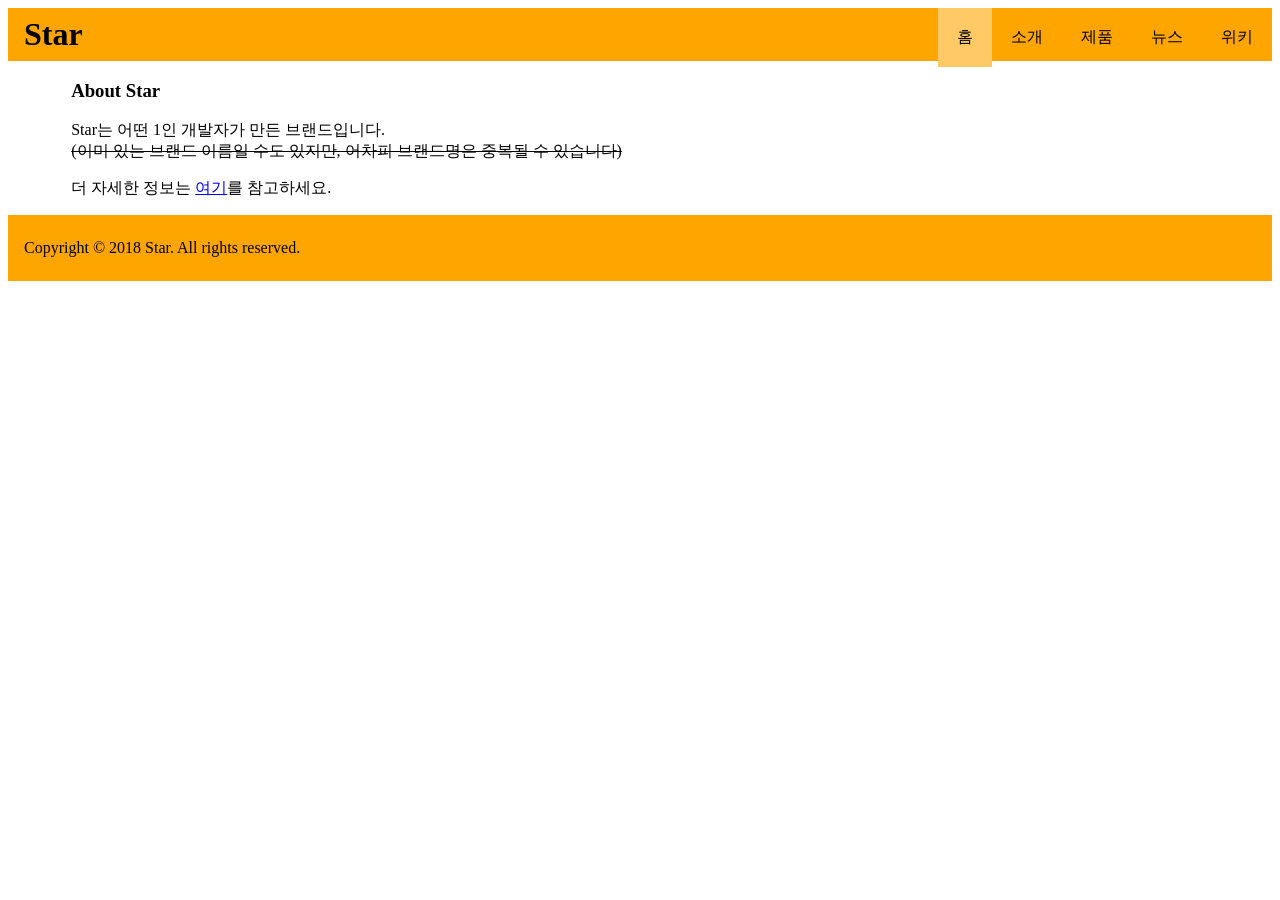
<file: index.html>
<!doctype html>
<html>
<head>
<meta charset="utf-8">
<meta name="viewport" content="width=device=width, initial-scale=1">
<title>Star</title>
<link href="style.css" rel="stylesheet" type="text/css">
</head>

<body>
<header>
  <h1>Star</h1>
  <ul>
    <li><a href="wiki.html">위키</a></li>
    <li><a href="news.html">뉴스</a></li>
    <li><a href="products.html">제품</a></li>
    <li><a href="about.html">소개</a></li>
    <li><a href="#" class="current">홈</a></li>
  </ul>
</header>
<main>
  <section>
    <h3>About Star</h3>
    <p>Star는 어떤 1인 개발자가 만든 브랜드입니다.<br>
      <s>(이미 있는 브랜드 이름일 수도 있지만, 어차피 브랜드명은 중복될 수 있습니다)</s></p>
    <p>더 자세한 정보는 <a href="about.html">여기</a>를 참고하세요.</p>
  </section>
</main>
<footer>
  <p>Copyright &copy; 2018 Star. All rights reserved.</p>
</footer>
</body>
</html>
</file>
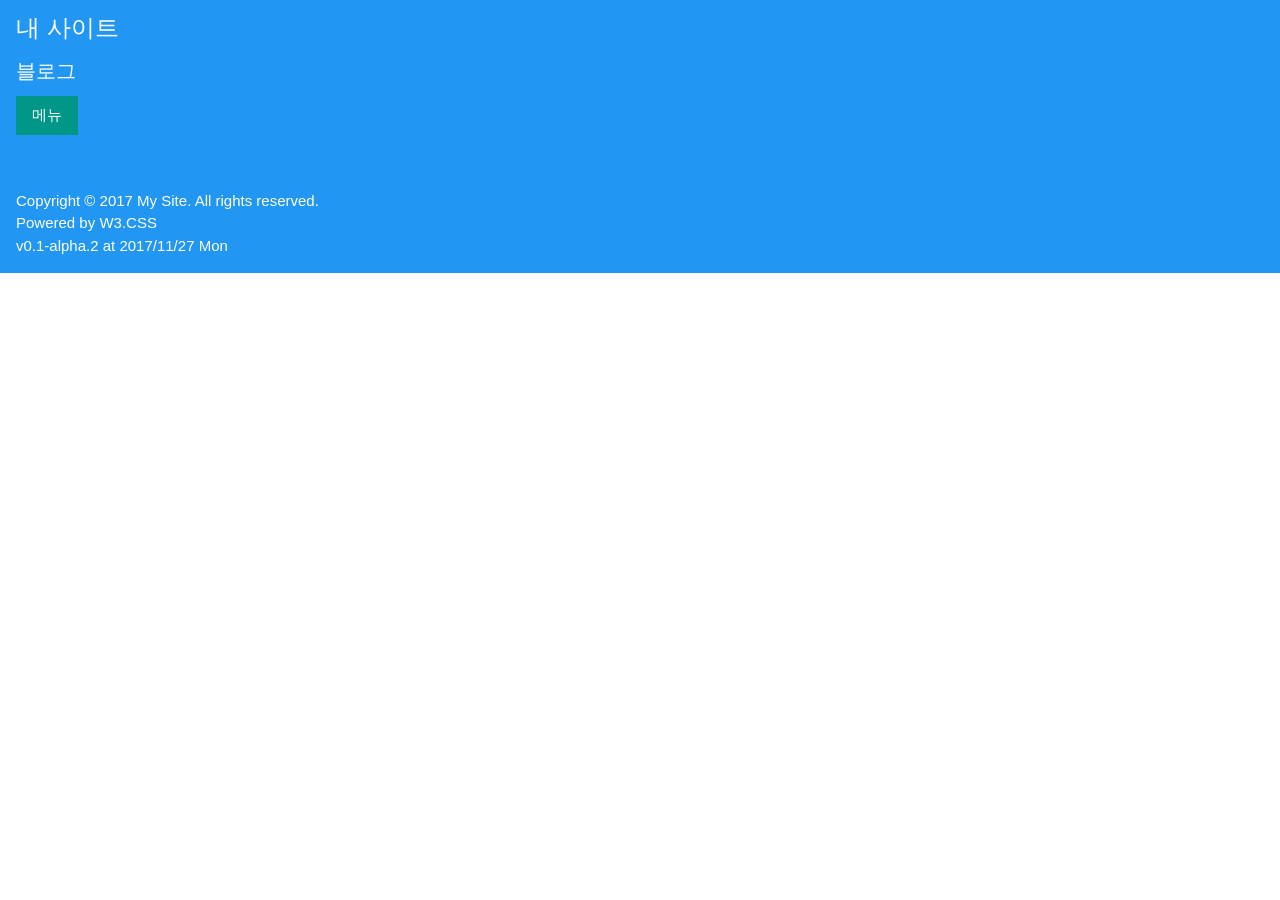
<file: blog/index.html>
<!DOCTYPE html>
	<head>		<meta charset="UTF-8">
		<meta name="viewport" content="width=device-width, initial-scale=1">
		<link rel="stylesheet" href="../w3.css">
		<link rel="stylesheet" href="../sidenav.css">
		<script src="../sidenav.js"></script>
	</head>
	<body>
		<header class="w3-container w3-blue">
			<h3>내 사이트</h3>
			<h4>블로그</h4>
			<button class="w3-button w3-teal" style="text-align: right;" onclick="openNav()">메뉴</button>
			<div id="mySidenav" class="sidenav">
				<a href="javascript:void(0)" class="closebtn" onclick="closeNav()">&times;</a>
				<a href="../index.html">홈</a>
				<a href="index.html">블로그</a>
				<a href="../changelog.html">패치노트</a>
			</div>

			<!-- Use any element to open the sidenav -->
			<!-- Add all page content inside this div if you want the side nav to push page content to the right (not used if you only want the sidenav to sit on top of the page -->
			<div id="main">
				
			</div>
		</header>
		<footer class="w3-container w3-blue">
			<p>Copyright &copy; 2017 My Site. All rights reserved.<br />Powered by W3.CSS<br />v0.1-alpha.2 at 2017/11/27 Mon</p>
		</footer>
	</body>
</html>
</file>
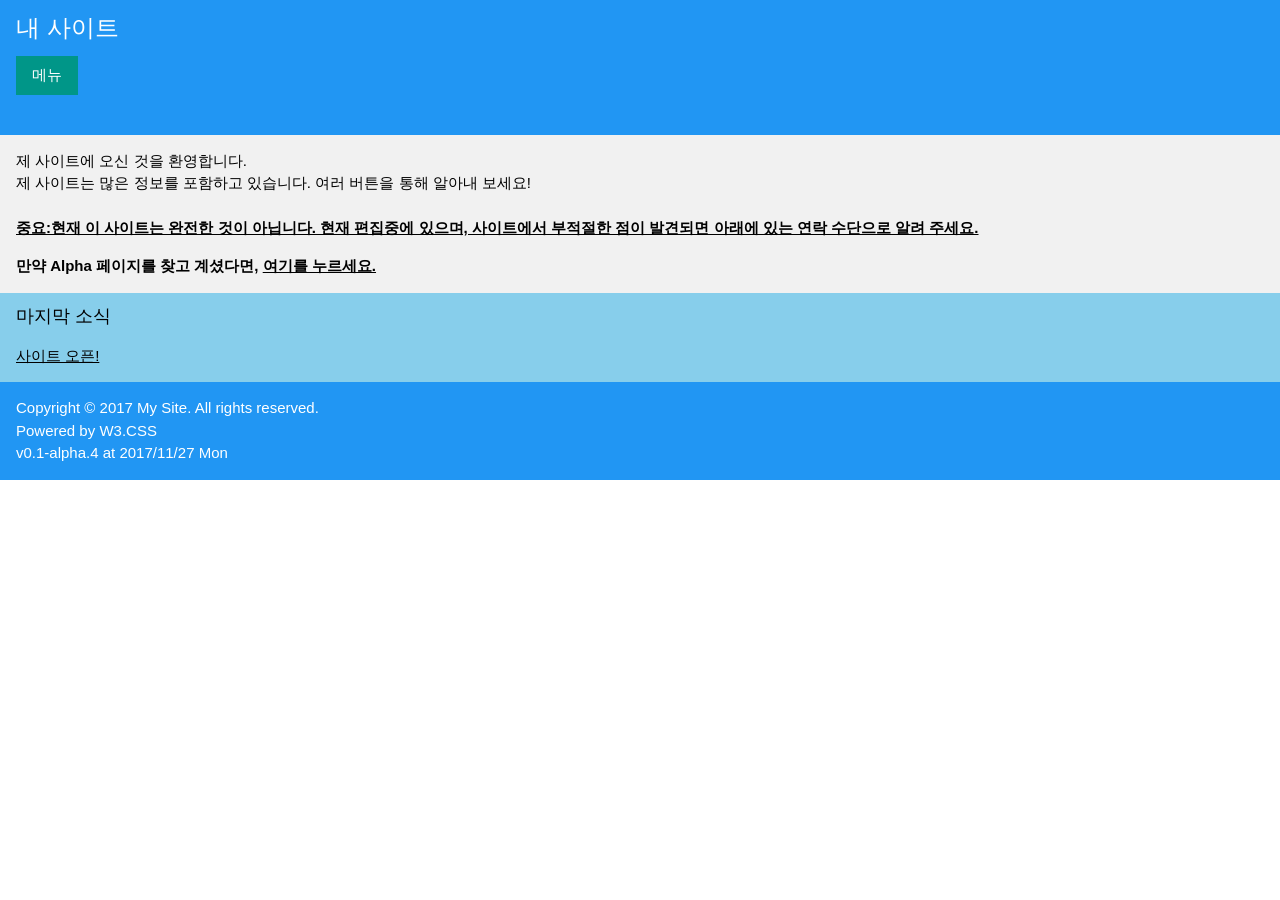
<file: mysite/index.html>
<!doctype html>
<html>
	<head>
		<meta charset="UTF-8">
		<meta name="viewport" content="width=device-width, initial-scale=1">
		<link rel="stylesheet" href="w3.css">
		<link rel="stylesheet" href="sidenav.css">
		<script src="sidenav.js"></script>
	</head>
	<body>
		<header class="w3-container w3-blue">
			<h3>내 사이트</h3>
			<button class="w3-button w3-teal" style="text-align: right;" onclick="openNav()">메뉴</button>
			<div id="mySidenav" class="sidenav">
				<a href="javascript:void(0)" class="closebtn" onclick="closeNav()">&times;</a>
				<a href="index.html">홈</a>
				<a href="blog/index.html">블로그</a>
				<a href="changelog.html">패치노트</a>
			</div>

			<!-- Use any element to open the sidenav -->
			<!-- Add all page content inside this div if you want the side nav to push page content to the right (not used if you only want the sidenav to sit on top of the page -->
			<div id="main">
				
			</div>
		</header>
		<div class="w3-container w3-light-grey">
			<p>제 사이트에 오신 것을 환영합니다.<br />제 사이트는 많은 정보를 포함하고 있습니다. 여러 버튼을 통해 알아내 보세요!<br /><br /><b><u>중요:현재 이 사이트는 완전한 것이 아닙니다. 현재 편집중에 있으며, 사이트에서 부적절한 점이 발견되면 아래에 있는 연락 수단으로 알려 주세요.</u></b>
			</p>
			<p><b>만약 Alpha 페이지를 찾고 계셨다면, <a href="/Alpha/index.html">여기를 누르세요.</a></b></p>
		</div>
		<div class="w3-container w3-light-blue">
			<h5>마지막 소식</h5>
			<p><a href="blog/index.html">사이트 오픈!</a></p>
		</div>
		<footer class="w3-container w3-blue">
			<p>Copyright &copy; 2017 My Site. All rights reserved.<br />Powered by W3.CSS<br />v0.1-alpha.4 at 2017/11/27 Mon</p>
		</footer>
	</body>
</html>
</file>
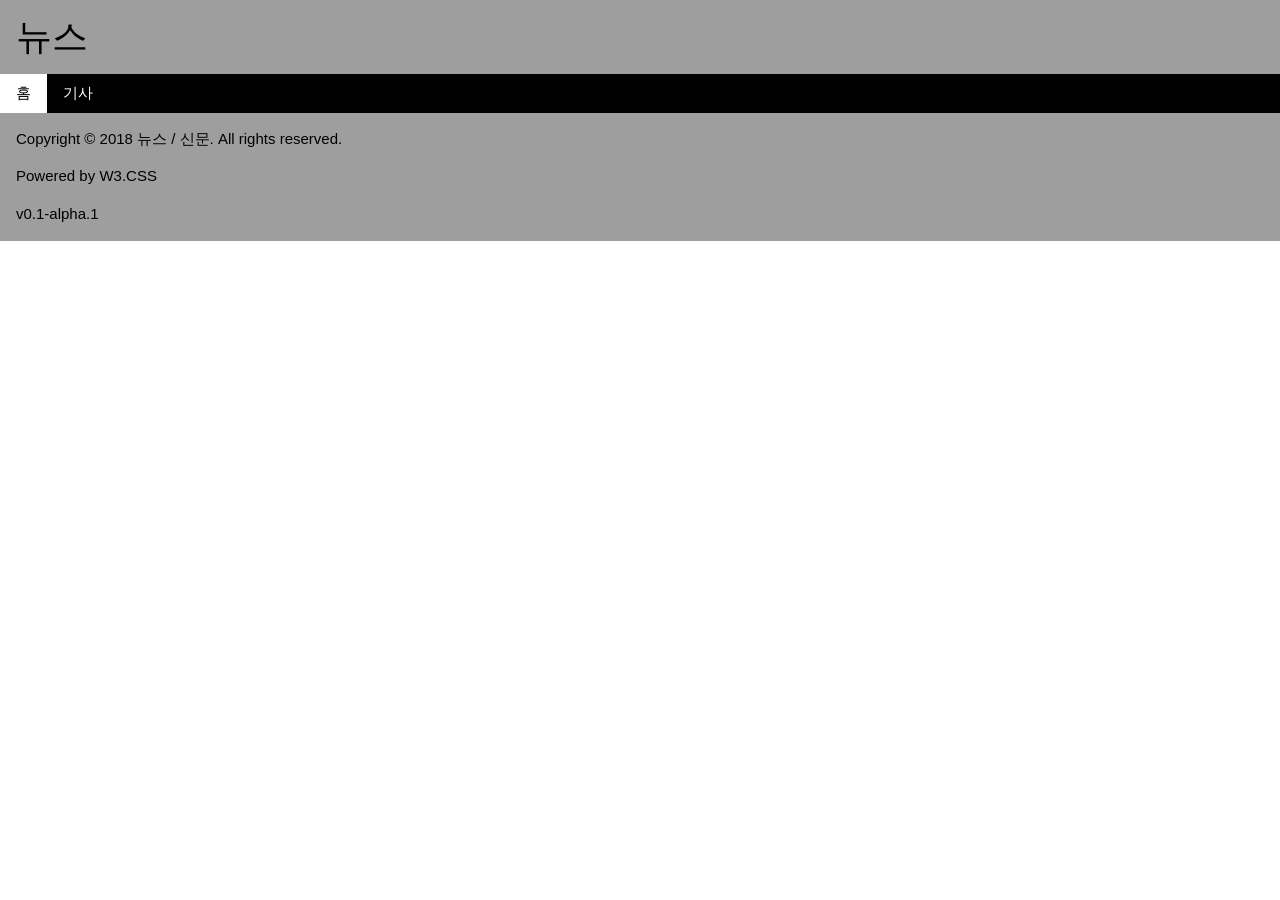
<file: news/index.html>
<!DOCTYPE html>
<html>
	<head>
		<title>뉴스 / 신문</title>
		<meta charset="UTF-8" />
		<meta name="viewport" content="width=device-width, initial-scale=1" >
		<link rel="stylesheet" href="../w3.css">
	</head>
	<body>
		<header class="w3-container w3-gray" >
			<h1>뉴스</h1>
		</header>
		<nav class="w3-bar w3-black">
			<a class="w3-bar-item w3-button w3-white">홈</a>
			<div class="w3-dropdown-hover" >
				<button class="w3-button" >기사</button>
				<div class="w3-dropdown-content w3-bar-block w3-card-4">
					<a href="sangsangmath/index.html" class="w3-bar-item w3-button" >&lt;특수&gt;상상수학</a>
				</div>
			</div>
		</nav>
		<footer class="w3-container w3-gray" >
			<p>Copyright &copy; 2018 뉴스 / 신문. All rights reserved.</p>
			<p>Powered by W3.CSS</p>
			<p>v0.1-alpha.1</p>
		</footer>
	</body>
</html>
</file>
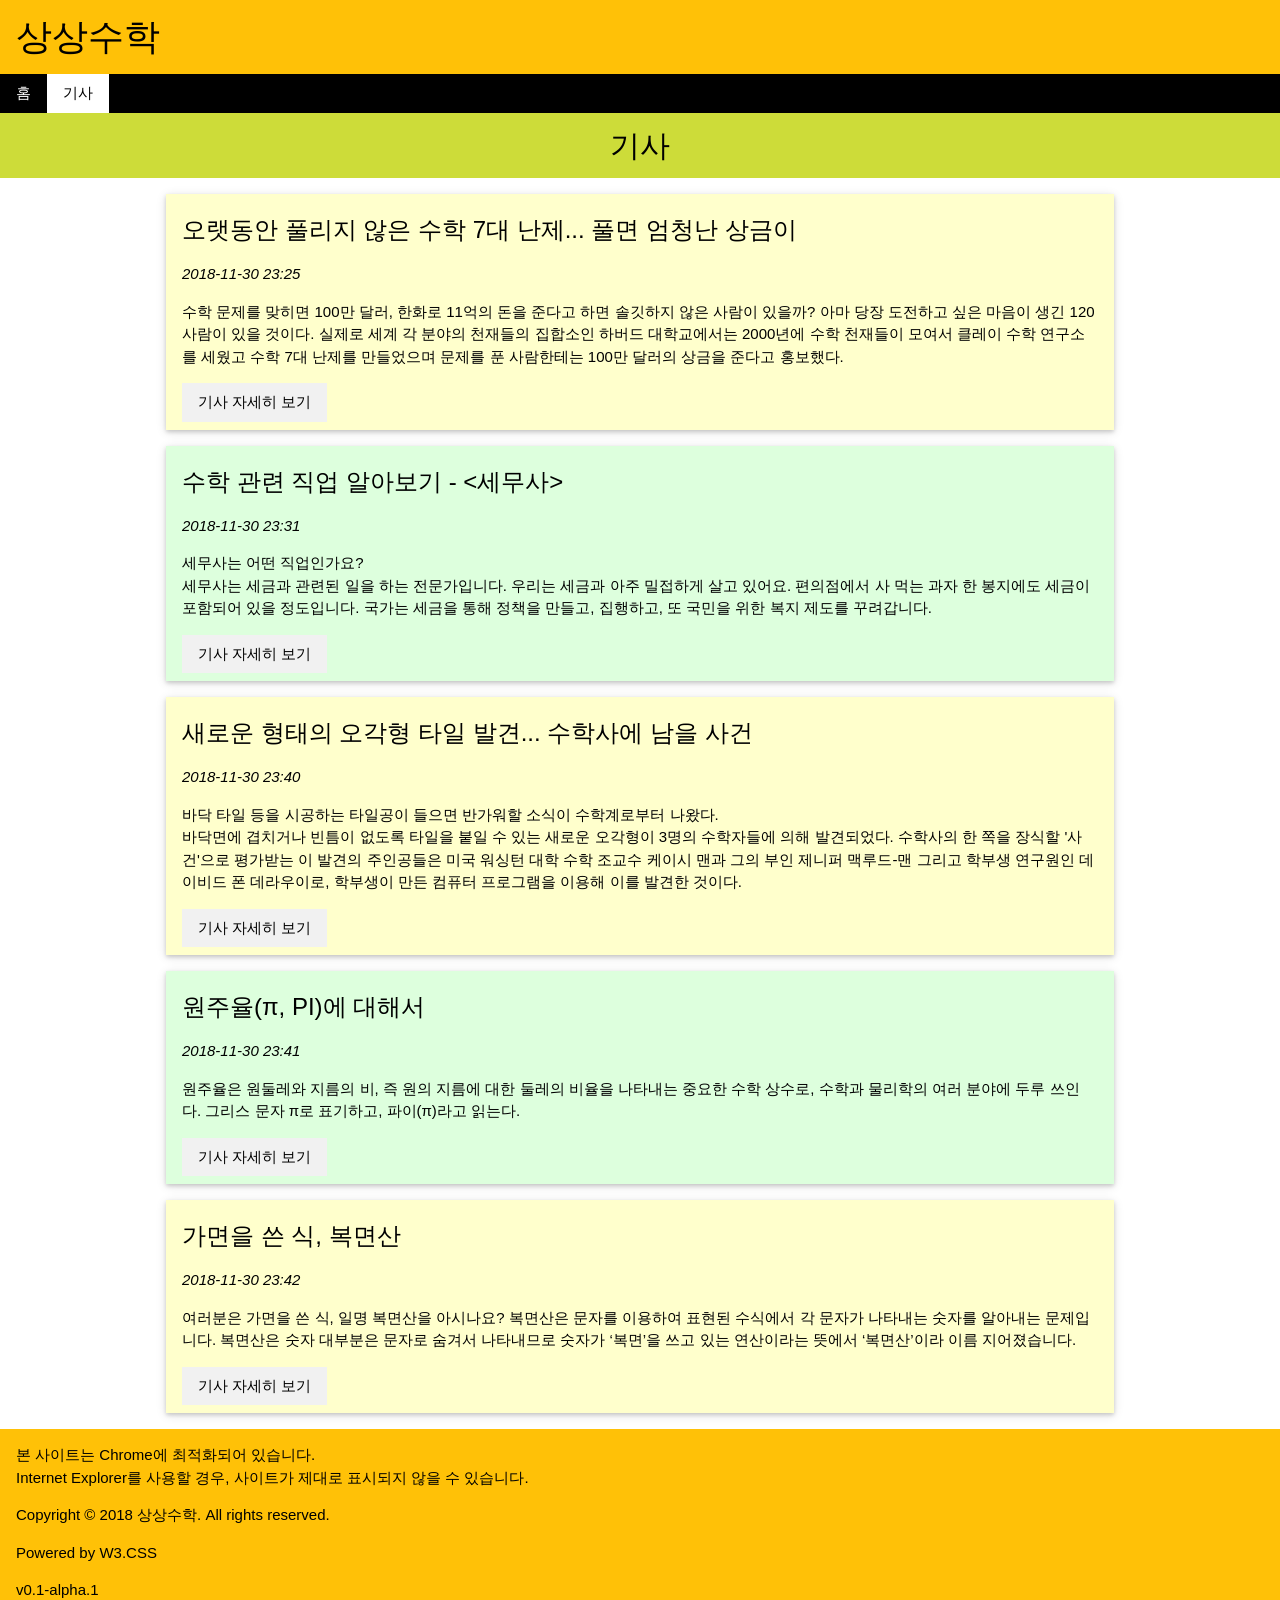
<file: news/sangsangmath/index.html>
<!DOCTYPE html>
<html>
	<head>
		<title>상상수학</title>
		<meta charset="UTF-8" />
		<meta name="viewport" content="width=device-width, initial-scale=1" >
		<link rel="stylesheet" href="../../w3.css">
	</head>
	<body>
		<header class="w3-container w3-amber" >
			<h1>상상수학</h1>
		</header>
		<nav class="w3-bar w3-black">
			<a href="../index.html" class="w3-bar-item w3-button">홈</a>
			<div class="w3-dropdown-hover" >
				<button class="w3-button w3-white" >기사</button>
				<div class="w3-dropdown-content w3-bar-block w3-card-4">
					<a href="#" class="w3-bar-item w3-button w3-amber" >&lt;특수&gt;상상수학</a>
				</div>
			</div>
		</nav>
		<div class="w3-container w3-lime">
			<h2 class="w3-center">기사</h2>
		</div>
		<main class="w3-container w3-content w3-mobile">
			<article class="w3-padding w3-panel w3-card w3-pale-yellow" >
				<h3>오랫동안 풀리지 않은 수학 7대 난제... 풀면 엄청난 상금이</h3>
				<p><i>2018-11-30 23:25</i></p>
				<p>수학 문제를 맞히면 100만 달러, 한화로 11억의 돈을 준다고 하면 솔깃하지 않은 사람이 있을까? 아마 당장 도전하고 싶은 마음이 생긴 120사람이 있을 것이다. 실제로 세계 각 분야의 천재들의 집합소인 하버드 대학교에서는 2000년에 수학 천재들이 모여서 클레이 수학 연구소를 세웠고 수학 7대 난제를 만들었으며 문제를 푼 사람한테는 100만 달러의 상금을 준다고 홍보했다.</p>
				<a href="article/1/index.html" class="w3-button">기사 자세히 보기</a>
			</article>
			<article class="w3-padding w3-panel w3-card w3-pale-green">
				<h3>수학 관련 직업 알아보기 - &lt;세무사&gt;</h3>
				<p><i>2018-11-30 23:31</i></p>
				<p>세무사는 어떤 직업인가요?<br>세무사는 세금과 관련된 일을 하는 전문가입니다. 우리는 세금과 아주 밀접하게 살고 있어요. 편의점에서 사 먹는 과자 한 봉지에도 세금이 포함되어 있을 정도입니다. 국가는 세금을 통해 정책을 만들고, 집행하고, 또 국민을 위한 복지 제도를 꾸려갑니다.</p>
				<a href="article/2/index.html" class="w3-button">기사 자세히 보기</a>
			</article>
			<article class="w3-padding w3-panel w3-card w3-pale-yellow">
				<h3>새로운 형태의 오각형 타일 발견... 수학사에 남을 사건</h3>
				<p><i>2018-11-30 23:40</i></p>
				<p>바닥 타일 등을 시공하는 타일공이 들으면 반가워할 소식이 수학계로부터 나왔다.<br>바닥면에 겹치거나 빈틈이 없도록 타일을 붙일 수 있는 새로운 오각형이 3명의 수학자들에 의해 발견되었다. 수학사의 한 쪽을 장식할 '사건'으로 평가받는 이 발견의 주인공들은 미국 워싱턴 대학 수학 조교수 케이시 맨과 그의 부인 제니퍼 맥루드-맨 그리고 학부생 연구원인 데이비드 폰 데라우이로, 학부생이 만든 컴퓨터 프로그램을 이용해 이를 발견한 것이다.</p>
				<a href="article/3/index.html" class="w3-button">기사 자세히 보기</a>
			</article>
			<article class="w3-padding w3-panel w3-card w3-pale-green">
				<h3>원주율(π, PI)에 대해서</h3>
				<p><i>2018-11-30 23:41</i></p>
				<p>원주율은 원둘레와 지름의 비, 즉 원의 지름에 대한 둘레의 비율을 나타내는 중요한 수학 상수로, 수학과 물리학의 여러 분야에 두루 쓰인다. 그리스 문자 π로 표기하고, 파이(π)라고 읽는다.</p>
				<a href="article/4/index.html" class="w3-button">기사 자세히 보기</a>
			</article>
			<article class="w3-padding w3-panel w3-card w3-pale-yellow">
				<h3>가면을 쓴 식, 복면산</h3>
				<p><i>2018-11-30 23:42</i></p>
				<p>여러분은 가면을 쓴 식, 일명 복면산을 아시나요? 복면산은 문자를 이용하여 표현된 수식에서 각 문자가 나타내는 숫자를 알아내는 문제입니다. 복면산은 숫자 대부분은 문자로 숨겨서 나타내므로 숫자가 ‘복면’을 쓰고 있는 연산이라는 뜻에서 ‘복면산’이라 이름 지어졌습니다.</p>
				<a href="article/5/index.html" class="w3-button">기사 자세히 보기</a>
			</article>
		</main>
		<footer class="w3-container w3-amber" >
			<p>본 사이트는 Chrome에 최적화되어 있습니다.<br>Internet Explorer를 사용할 경우, 사이트가 제대로 표시되지 않을 수 있습니다.</p>
			<p>Copyright &copy; 2018 상상수학. All rights reserved.</p>
			<p>Powered by W3.CSS</p>
			<p>v0.1-alpha.1</p>
		</footer>
	</body>
</html>
</file>
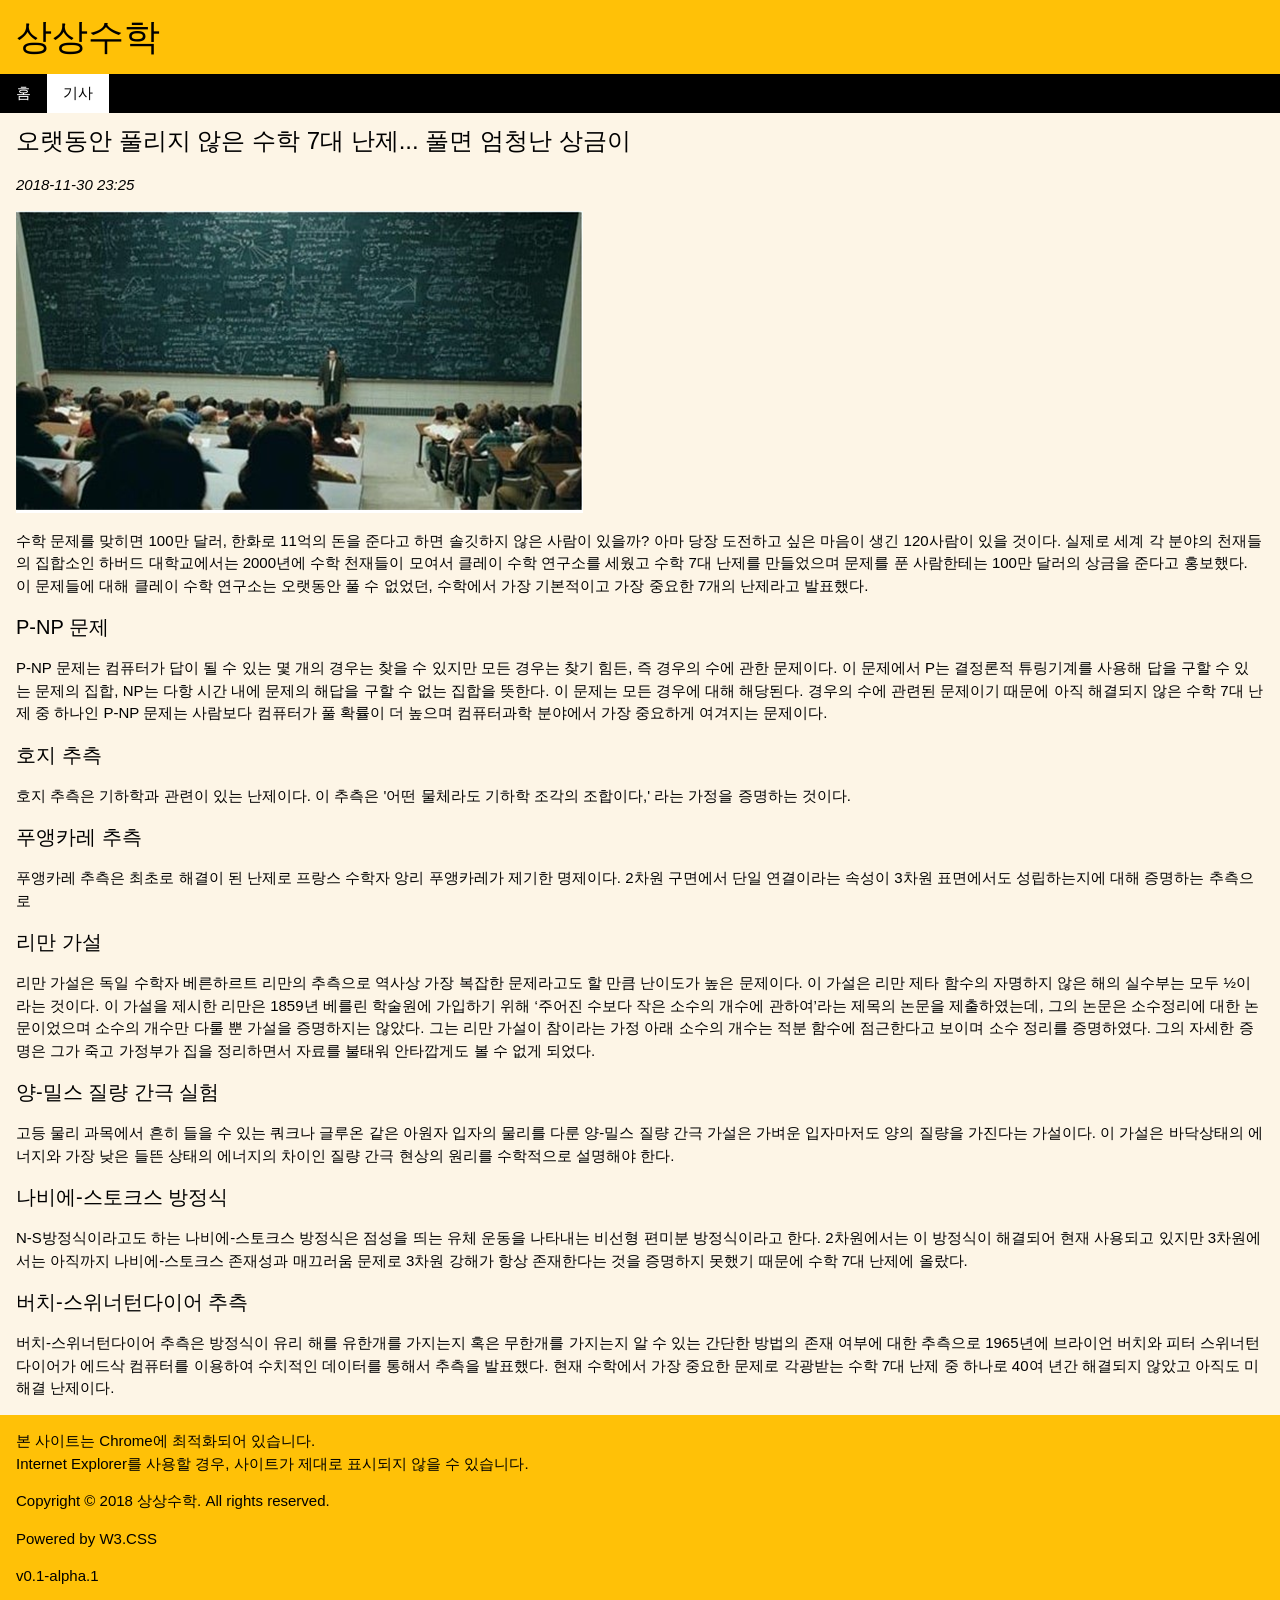
<file: news/sangsangmath/article/1/index.html>
<!DOCTYPE html>
<html>
	<head>
		<title>상상수학</title>
		<meta charset="UTF-8" />
		<meta name="viewport" content="width=device-width, initial-scale=1" >
		<link rel="stylesheet" href="../../../../w3.css">
	</head>
	<body>
		<header class="w3-container w3-amber" >
			<h1>상상수학</h1>
		</header>
		<nav class="w3-bar w3-black">
			<a href="../index.html" class="w3-bar-item w3-button">홈</a>
			<div class="w3-dropdown-hover" >
				<button class="w3-button w3-white" >기사</button>
				<div class="w3-dropdown-content w3-bar-block w3-card-4">
					<a href="../../index.html" class="w3-bar-item w3-button" >&lt;특수&gt;상상수학</a>
				</div>
			</div>
		</nav>
		<main class="w3-container w3-content w3-mobile w3-sand" style="max-width: 1400px">
			<h3>오랫동안 풀리지 않은 수학 7대 난제... 풀면 엄청난 상금이</h3>
			<p><i>2018-11-30 23:25</i></p>
			<img src="image_1.png" class="w3-image" alt="강의 사진">
			<section>
				<p>수학 문제를 맞히면 100만 달러, 한화로 11억의 돈을 준다고 하면 솔깃하지 않은 사람이 있을까? 아마 당장 도전하고 싶은 마음이 생긴 120사람이 있을 것이다. 실제로 세계 각 분야의 천재들의 집합소인 하버드 대학교에서는 2000년에 수학 천재들이 모여서 클레이 수학 연구소를 세웠고 수학 7대 난제를 만들었으며 문제를 푼 사람한테는 100만 달러의 상금을 준다고 홍보했다. 이 문제들에 대해 클레이 수학 연구소는 오랫동안 풀 수 없었던, 수학에서 가장 기본적이고 가장 중요한 7개의 난제라고 발표했다.</p>
			</section>
			<section>
				<h4>P-NP 문제</h4>
				<p>P-NP 문제는 컴퓨터가 답이 될 수 있는 몇 개의 경우는 찾을 수 있지만 모든 경우는 찾기 힘든, 즉 경우의 수에 관한 문제이다. 이 문제에서 P는 결정론적 튜링기계를 사용해 답을 구할 수 있는 문제의 집합, NP는 다항 시간 내에 문제의 해답을 구할 수 없는 집합을 뜻한다. 이 문제는 모든 경우에 대해 해당된다. 경우의 수에 관련된 문제이기 때문에 아직 해결되지 않은 수학 7대 난제 중 하나인 P-NP 문제는 사람보다 컴퓨터가 풀 확률이 더 높으며 컴퓨터과학 분야에서 가장 중요하게 여겨지는 문제이다.</p>
			</section>
			<section>
				<h4>호지 추측</h4>
				<p>호지 추측은 기하학과 관련이 있는 난제이다. 이 추측은 '어떤 물체라도 기하학 조각의 조합이다,' 라는 가정을 증명하는 것이다.</p>
			</section>
			<section>
				<h4>푸앵카레 추측</h4>
				<p>푸앵카레 추측은 최초로 해결이 된 난제로 프랑스 수학자 앙리 푸앵카레가 제기한 명제이다. 2차원 구면에서 단일 연결이라는 속성이 3차원 표면에서도 성립하는지에 대해 증명하는 추측으로</p>
			</section>
			<section>
				<h4>리만 가설</h4>
				<p>리만 가설은 독일 수학자 베른하르트 리만의 추측으로 역사상 가장 복잡한 문제라고도 할 만큼 난이도가 높은 문제이다. 이 가설은 리만 제타 함수의 자명하지 않은 해의 실수부는 모두 ½이라는 것이다. 이 가설을 제시한 리만은 1859년 베를린 학술원에 가입하기 위해 ‘주어진 수보다 작은 소수의 개수에 관하여’라는 제목의 논문을 제출하였는데, 그의 논문은 소수정리에 대한 논문이었으며 소수의 개수만 다룰 뿐 가설을 증명하지는 않았다. 그는 리만 가설이 참이라는 가정 아래 소수의 개수는 적분 함수에 점근한다고 보이며 소수 정리를 증명하였다. 그의 자세한 증명은 그가 죽고 가정부가 집을 정리하면서 자료를 불태워 안타깝게도 볼 수 없게 되었다.</p>
			</section>
			<section>
				<h4>양-밀스 질량 간극 실험</h4>
				<p>고등 물리 과목에서 흔히 들을 수 있는 쿼크나 글루온 같은 아원자 입자의 물리를 다룬 양-밀스 질량 간극 가설은 가벼운 입자마저도 양의 질량을 가진다는 가설이다. 이 가설은 바닥상태의 에너지와 가장 낮은 들뜬 상태의 에너지의 차이인 질량 간극 현상의 원리를 수학적으로 설명해야 한다.</p>
			</section>
			<section>
				<h4>나비에-스토크스 방정식</h4>
				<p>N-S방정식이라고도 하는 나비에-스토크스 방정식은 점성을 띄는 유체 운동을 나타내는 비선형 편미분 방정식이라고 한다. 2차원에서는 이 방정식이 해결되어 현재 사용되고 있지만 3차원에서는 아직까지 나비에-스토크스 존재성과 매끄러움 문제로 3차원 강해가 항상 존재한다는 것을 증명하지 못했기 때문에 수학 7대 난제에 올랐다.</p>
			</section>
			<section>
				<h4>버치-스위너턴다이어 추측</h4>
				<p>버치-스위너턴다이어 추측은 방정식이 유리 해를 유한개를 가지는지 혹은 무한개를 가지는지 알 수 있는 간단한 방법의 존재 여부에 대한 추측으로 1965년에 브라이언 버치와 피터 스위너턴다이어가 에드삭 컴퓨터를 이용하여 수치적인 데이터를 통해서 추측을 발표했다. 현재 수학에서 가장 중요한 문제로 각광받는 수학 7대 난제 중 하나로 40여 년간 해결되지 않았고 아직도 미해결 난제이다.</p>
			</section>
		</main>
		<footer class="w3-container w3-amber" >
			<p>본 사이트는 Chrome에 최적화되어 있습니다.<br>Internet Explorer를 사용할 경우, 사이트가 제대로 표시되지 않을 수 있습니다.</p>
			<p>Copyright &copy; 2018 상상수학. All rights reserved.</p>
			<p>Powered by W3.CSS</p>
			<p>v0.1-alpha.1</p>
		</footer>
	</body>
</html>
</file>
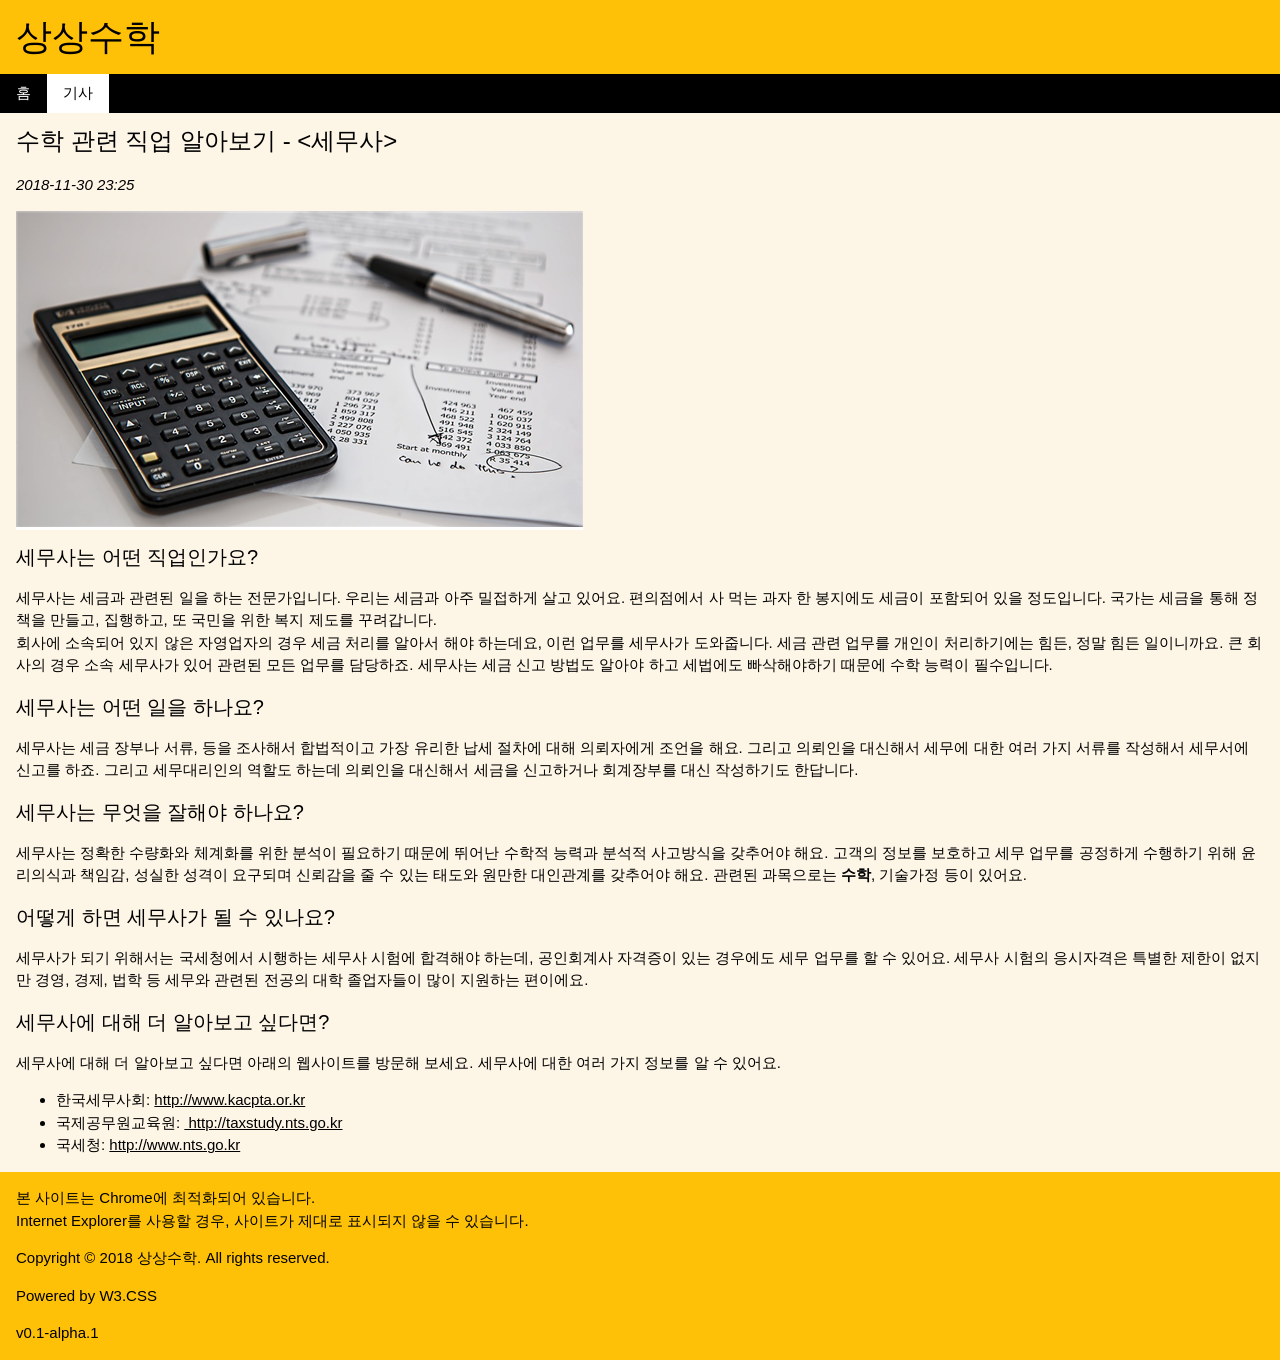
<file: news/sangsangmath/article/2/index.html>
<!DOCTYPE html>
<html>
	<head>
		<title>상상수학</title>
		<meta charset="UTF-8" />
		<meta name="viewport" content="width=device-width, initial-scale=1" >
		<link rel="stylesheet" href="../../../../w3.css">
	</head>
	<body>
		<header class="w3-container w3-amber" >
			<h1>상상수학</h1>
		</header>
		<nav class="w3-bar w3-black">
			<a href="../index.html" class="w3-bar-item w3-button">홈</a>
			<div class="w3-dropdown-hover" >
				<button class="w3-button w3-white" >기사</button>
				<div class="w3-dropdown-content w3-bar-block w3-card-4">
					<a href="../../index.html" class="w3-bar-item w3-button" >&lt;특수&gt;상상수학</a>
				</div>
			</div>
		</nav>
		<main class="w3-container w3-content w3-mobile w3-sand" style="max-width: 1400px">
			<h3>수학 관련 직업 알아보기 - &lt;세무사&gt;</h3>
			<p><i>2018-11-30 23:25</i></p>
			<img src="image_2.png" class="w3-image" alt="사진">
			<section>
				<h4>세무사는 어떤 직업인가요?</h4>
				<p>세무사는 세금과 관련된 일을 하는 전문가입니다. 우리는 세금과 아주 밀접하게 살고 있어요. 편의점에서 사 먹는 과자 한 봉지에도 세금이 포함되어 있을 정도입니다. 국가는 세금을 통해 정책을 만들고, 집행하고, 또 국민을 위한 복지 제도를 꾸려갑니다.<br>회사에 소속되어 있지 않은 자영업자의 경우 세금 처리를 알아서 해야 하는데요, 이런 업무를 세무사가 도와줍니다. 세금 관련 업무를 개인이 처리하기에는 힘든, 정말 힘든 일이니까요. 큰 회사의 경우 소속 세무사가 있어 관련된 모든 업무를 담당하죠. 세무사는 세금 신고 방법도 알아야 하고 세법에도 빠삭해야하기 때문에 수학 능력이 필수입니다.</p>
			</section>
			<section>
				<h4>세무사는 어떤 일을 하나요?</h4>
				<p>세무사는 세금 장부나 서류, 등을 조사해서 합법적이고 가장 유리한 납세 절차에 대해 의뢰자에게 조언을 해요. 그리고 의뢰인을 대신해서 세무에 대한 여러 가지 서류를 작성해서 세무서에 신고를 하죠. 그리고 세무대리인의 역할도 하는데 의뢰인을 대신해서 세금을 신고하거나 회계장부를 대신 작성하기도 한답니다.</p>
			</section>
			<section>
				<h4>세무사는 무엇을 잘해야 하나요?</h4>
				<p>세무사는 정확한 수량화와 체계화를 위한 분석이 필요하기 때문에 뛰어난 수학적 능력과 분석적 사고방식을 갖추어야 해요. 고객의 정보를 보호하고 세무 업무를 공정하게 수행하기 위해 윤리의식과 책임감, 성실한 성격이 요구되며 신뢰감을 줄 수 있는 태도와 원만한 대인관계를 갖추어야 해요. 관련된 과목으로는 <b>수학</b>, 기술가정 등이 있어요.</p>
			</section>
			<section>
				<h4>어떻게 하면 세무사가 될 수 있나요?</h4>
				<p>세무사가 되기 위해서는 국세청에서 시행하는 세무사 시험에 합격해야 하는데, 공인회계사 자격증이 있는 경우에도 세무 업무를 할 수 있어요. 세무사 시험의 응시자격은 특별한 제한이 없지만 경영, 경제, 법학 등 세무와 관련된 전공의 대학 졸업자들이 많이 지원하는 편이에요.</p>
			</section>
			<section>
				<h4>세무사에 대해 더 알아보고 싶다면?</h4>
				<p>세무사에 대해 더 알아보고 싶다면 아래의 웹사이트를 방문해 보세요. 세무사에 대한 여러 가지 정보를 알 수 있어요.</p>
				<ul>
					<li>한국세무사회: <a href="http://www.kacpta.or.kr">http://www.kacpta.or.kr</a></li>
					<li>국제공무원교육원: <a href=" http://taxstudy.nts.go.kr"> http://taxstudy.nts.go.kr</a></li>
					<li>국세청: <a href="http://www.nts.go.kr">http://www.nts.go.kr</a></li>
				</ul>
			</section>
		</main>
		<footer class="w3-container w3-amber" >
			<p>본 사이트는 Chrome에 최적화되어 있습니다.<br>Internet Explorer를 사용할 경우, 사이트가 제대로 표시되지 않을 수 있습니다.</p>
			<p>Copyright &copy; 2018 상상수학. All rights reserved.</p>
			<p>Powered by W3.CSS</p>
			<p>v0.1-alpha.1</p>
		</footer>
	</body>
</html>
</file>
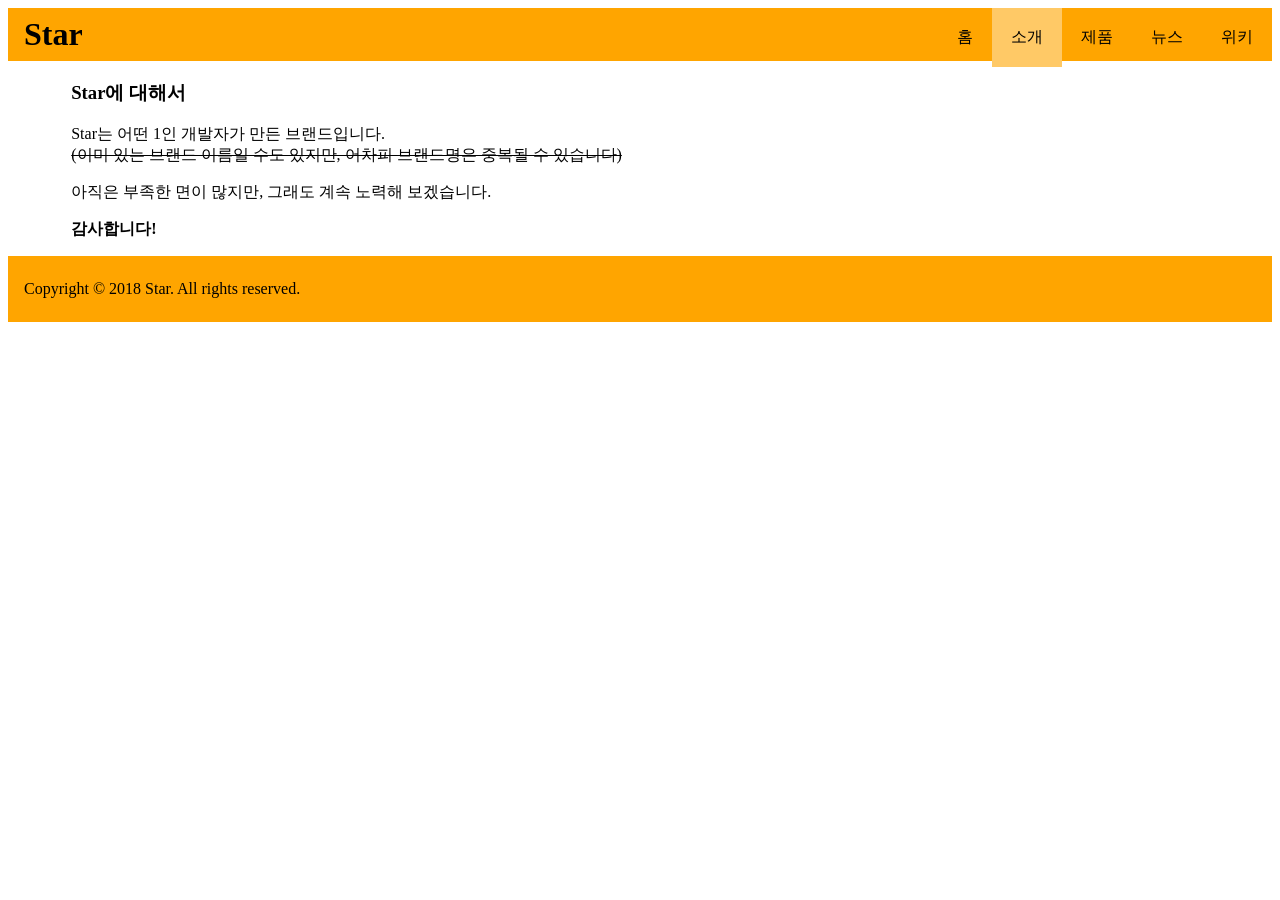
<file: about.html>
<!doctype html>
<html>
<head>
<meta charset="utf-8">
<meta name="viewport" content="width=device=width, initial-scale=1">
<title>소개 - Star</title>
<link href="style.css" rel="stylesheet" type="text/css">
</head>

<body>
<header>
  <h1>Star</h1>
  <ul>
	<li><a href="wiki.html">위키</a></li>
    <li><a href="news.html">뉴스</a></li>
    <li><a href="products.html">제품</a></li>
    <li><a href="#" class="current">소개</a></li>
    <li><a href="index.html">홈</a></li>
  </ul>
</header>
<main>
  <section>
    <h3>Star에 대해서</h3>
    <p>Star는 어떤 1인 개발자가 만든 브랜드입니다.<br>
      <s>(이미 있는 브랜드 이름일 수도 있지만, 어차피 브랜드명은 중복될 수 있습니다)</s></p>
    <p>아직은 부족한 면이 많지만, 그래도 계속 노력해 보겠습니다.</p>
    <p><strong>감사합니다!</strong></p>
  </section>
</main>
<footer>
  <p>Copyright &copy; 2018 Star. All rights reserved.</p>
</footer>
</body>
</html>
</file>
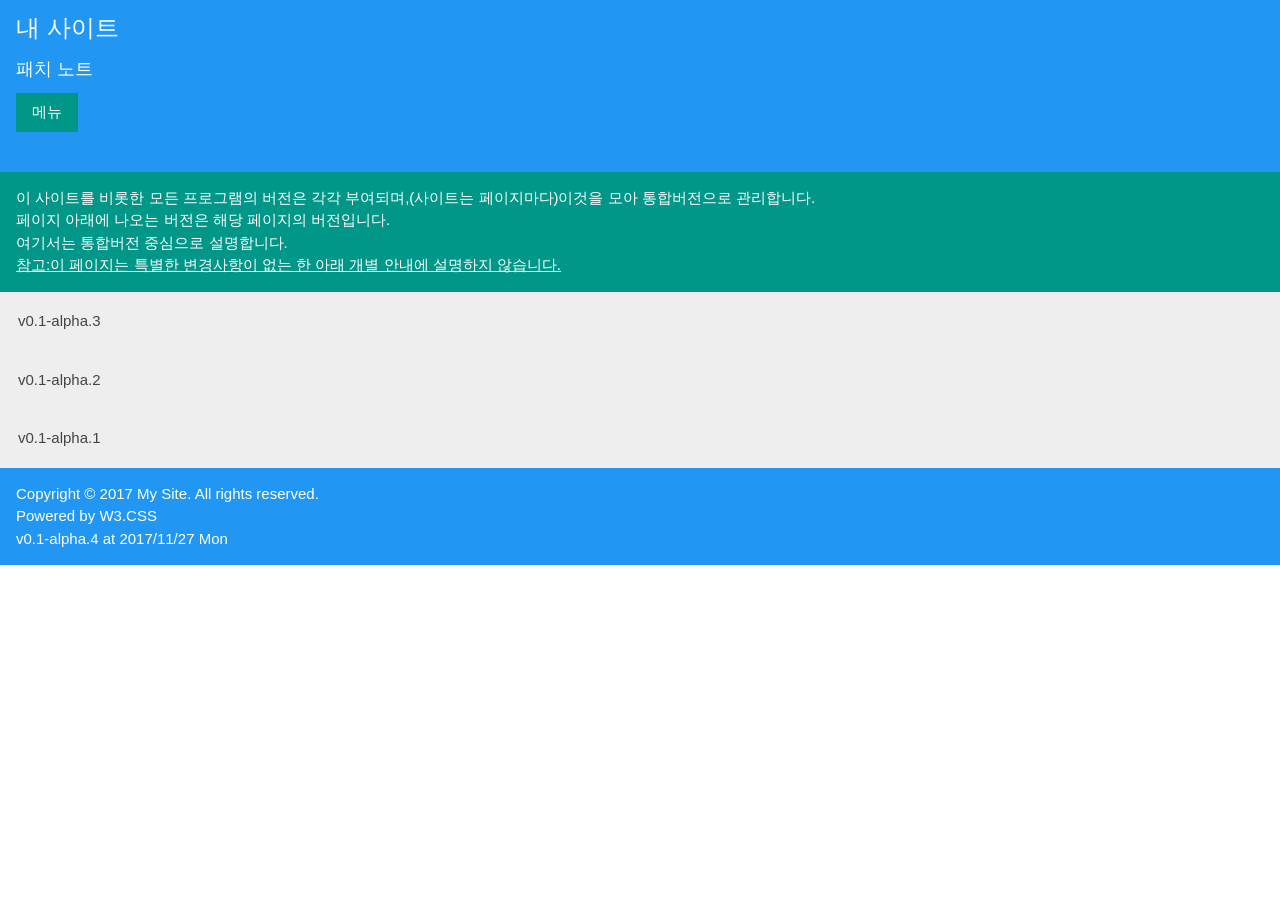
<file: changelog.html>
<!DOCTYPE html>
	<head>
		<meta charset="UTF-8">
		<meta name="viewport" content="width=device-width, initial-scale=1">
		<link rel="stylesheet" href="w3.css">
		<link rel="stylesheet" href="sidenav.css">
		<script src="sidenav.js"></script>
		<!-- 펼침 판 스타일 시작 -->
		<style>
/* Style the buttons that are used to open and close the accordion panel */
button.accordion {
    background-color: #eee;
    color: #444;
    cursor: pointer;
    padding: 18px;
    width: 100%;
    text-align: left;
    border: none;
    outline: none;
    transition: 0.4s;
}

/* Add a background color to the button if it is clicked on (add the .active class with JS), and when you move the mouse over it (hover) */
button.accordion.active, button.accordion:hover {
    background-color: #ccc;
}

/* Style the accordion panel. Note: hidden by default */
div.panel {
    padding: 0 18px;
    background-color: white;
    transition: max-height 0.2s ease-out;
    display: none;
}
		</style>
		<!-- 펼침 판 스타일 끝 -->
	</head>
	<body>
		<header class="w3-container w3-blue">
			<h3>내 사이트</h3>
			<h5>패치 노트</h5>
			<button class="w3-button w3-teal" style="text-align: right;" onclick="openNav()">메뉴</button>
			<div id="mySidenav" class="sidenav">
				<a href="javascript:void(0)" class="closebtn" onclick="closeNav()">&times;</a>
				<a href="index.html">홈</a>
				<a href="blog/index.html">블로그</a>
				<a href="changelog.html">패치노트</a>
			</div>

			<!-- Use any element to open the sidenav -->
			<!-- Add all page content inside this div if you want the side nav to push page content to the right (not used if you only want the sidenav to sit on top of the page -->
			<div id="main">
				
			</div>
		</header>
		<div class="w3-container w3-teal">
			<p>이 사이트를 비롯한 모든 프로그램의 버전은 각각 부여되며,(사이트는 페이지마다)이것을 모아 통합버전으로 관리합니다.<br />페이지 아래에 나오는 버전은 해당 페이지의 버전입니다.<br />여기서는 통합버전 중심으로 설명합니다.<br /><u>참고:이 페이지는 특별한 변경사항이 없는 한 아래 개별 안내에 설명하지 않습니다.</u></p>
		</div>
		<button class="accordion">v0.1-alpha.3</button>
		<div class="panel">
			<p>프로젝트 시작<br />프로젝트의 성공을 기원합니다.<br /><br />&lt;</p>
		</div>
		<button class="accordion">v0.1-alpha.2</button>
		<div class="panel">
			<p>사이트의 여러가지 기본 기능을 추가<br />현재 이 사이트는 불안정합니다? 이해 바랍니다.<br /><br />&lt;사이트&gt;<ol><li>사이트 footer(하단 안내)추가</li><ul><li>index.html v0.1-alpha.2</li></ul><li>개발자 블로그 추가 (+footer 포함)</li><ul><li>blog/index.html v0.1-alpha.1</li></ul><li>메인 페이지 &lt;마지막 소식&gt; 운영 시작 (현재 글 작성중)</li><ul><li>index.html v0.1-alpha.3</li></ul><li>사이드 메뉴에 새로운 항목 추가<br />- 블로그<br />- 패치노트</li><ul><li>index.html v0.1-alpha.4</li><li>blog/index.html v0.1-alpha.2</li><li>changelog.html v0.1-alpha.2</li></ul><li>패치노트 안내 글 변경 (추가가 먼저 들어가야 하는데...)</li><ul><li>changelog.html v0.1-alpha.3</li></ul><li>패치노트 &lt;버전 변경 정보&gt; 추가</li><ul><li>changelog.html v0.1-alpha.4</li></ul></ol><br />버전 변경 정보 &lt;사이트&gt;<ul><li>index.html v0.1-alpha.1 -&gt; ~ alpha.4</li><li>changelog.html v0.1-alpha.1 -&gt; ~ alpha.4</li><li>blog/index.html X -&gt; v0.1-alpha.2</li></ul></p>
		</div>
		<button class="accordion">v0.1-alpha.1</button>
		<div class="panel">
			<p>최초의 알파 버전<br />사이트를 개설하였습니다. 많이 찾아와 주세요!<br /><br />&lt;사이트&gt;<br /><ol><li>메인 페이지 신설</li><br /><ul><li>index.html v0.1-alpha.1</li></ul><br /><li>W3.CSS 다운로드 및 사용</li><br /><ul><li>w3.css v0.1-alpha.1/자체 내부 버전 v3.0.4</li></ul><br /><li>사이드 메뉴 제작</li><br /><ul><li>sidenav.css v0.1-alpha.1</li><li>sidenav.js v0.1-alpha.1</li></ul></ol></p>
		</div>
		<script>
var acc = document.getElementsByClassName("accordion");
var i;

for (i = 0; i < acc.length; i++) {
    acc[i].onclick = function(){
        /* Toggle between adding and removing the "active" class,
        to highlight the button that controls the panel */
        this.classList.toggle("active");

        /* Toggle between hiding and showing the active panel */
        var panel = this.nextElementSibling;
        if (panel.style.display == "block") {
            panel.style.display = "none";
        } else {
            panel.style.display = "block";
        }
    }
}
		</script>
		<footer class="w3-container w3-blue">
			<p>Copyright &copy; 2017 My Site. All rights reserved.<br />Powered by W3.CSS<br />v0.1-alpha.4 at 2017/11/27 Mon</p>
		</footer>
	</body>
</html>
</file>
<file: style.css>
header {
	padding: 0;
	background-color: orange;
}
header h1 {
	padding: 8px 16px;
	margin: 0;
	display: inline-block;
}
header ul {
	display: inline-block;
	float: right;
	margin: 0;
	padding: 0;
	list-style-type: none;
	overflow: hidden;
}
header ul li {
	float: right;
}
header ul li a {
	display: block;
	padding: 19px;
	text-align: center;
	text-decoration: none;
	color: black;
}
header ul li a.current {
	background-color: #ffc966;
}
header ul li a:hover {
	background-color: #cc8500;
}
main {
	width: 90%;
	margin-left: auto;
	margin-right: auto;
}
footer {
	padding: 8px 16px;
	background-color:orange;
}#current {
}
</file>
<file: sidenav.css>
/* The side navigation menu */
.sidenav {
    height: 100%; /* 100% Full-height */
    width: 0; /* 0 width - change this with JavaScript */
    position: fixed; /* Stay in place */
    z-index: 1; /* Stay on top */
    top: 0;
    right: 0;
    background-color: #111; /* Black*/
    overflow-x: hidden; /* Disable horizontal scroll */
    padding-top: 60px; /* Place content 60px from the top */
    transition: 0.5s; /* 0.5 second transition effect to slide in the sidenav */
}

/* The navigation menu links */
.sidenav a {
    padding: 8px 8px 8px 32px;
    text-decoration: none;
    font-size: 25px;
    color: #818181;
    display: block;
    transition: 0.3s
}

/* When you mouse over the navigation links, change their color */
.sidenav a:hover, .offcanvas a:focus{
    color: #f1f1f1;
}

/* Position and style the close button (top right corner) */
.sidenav .closebtn {
    position: absolute;
    top: 0;
    right: 25px;
    font-size: 36px;
    margin-left: 50px;
}

/* Style page content - use this if you want to push the page content to the right when you open the side navigation */
#main {
    transition: margin-left .5s;
    padding: 20px;
}

/* On smaller screens, where height is less than 450px, change the style of the sidenav (less padding and a smaller font size) */
@media screen and (max-height: 450px) {
    .sidenav {padding-top: 15px;}
    .sidenav a {font-size: 18px;}
}
</file>
<file: mysite/sidenav.css>
/* The side navigation menu */
.sidenav {
    height: 100%; /* 100% Full-height */
    width: 0; /* 0 width - change this with JavaScript */
    position: fixed; /* Stay in place */
    z-index: 1; /* Stay on top */
    top: 0;
    right: 0;
    background-color: #111; /* Black*/
    overflow-x: hidden; /* Disable horizontal scroll */
    padding-top: 60px; /* Place content 60px from the top */
    transition: 0.5s; /* 0.5 second transition effect to slide in the sidenav */
}

/* The navigation menu links */
.sidenav a {
    padding: 8px 8px 8px 32px;
    text-decoration: none;
    font-size: 25px;
    color: #818181;
    display: block;
    transition: 0.3s
}

/* When you mouse over the navigation links, change their color */
.sidenav a:hover, .offcanvas a:focus{
    color: #f1f1f1;
}

/* Position and style the close button (top right corner) */
.sidenav .closebtn {
    position: absolute;
    top: 0;
    right: 25px;
    font-size: 36px;
    margin-left: 50px;
}

/* Style page content - use this if you want to push the page content to the right when you open the side navigation */
#main {
    transition: margin-left .5s;
    padding: 20px;
}

/* On smaller screens, where height is less than 450px, change the style of the sidenav (less padding and a smaller font size) */
@media screen and (max-height: 450px) {
    .sidenav {padding-top: 15px;}
    .sidenav a {font-size: 18px;}
}
</file>
